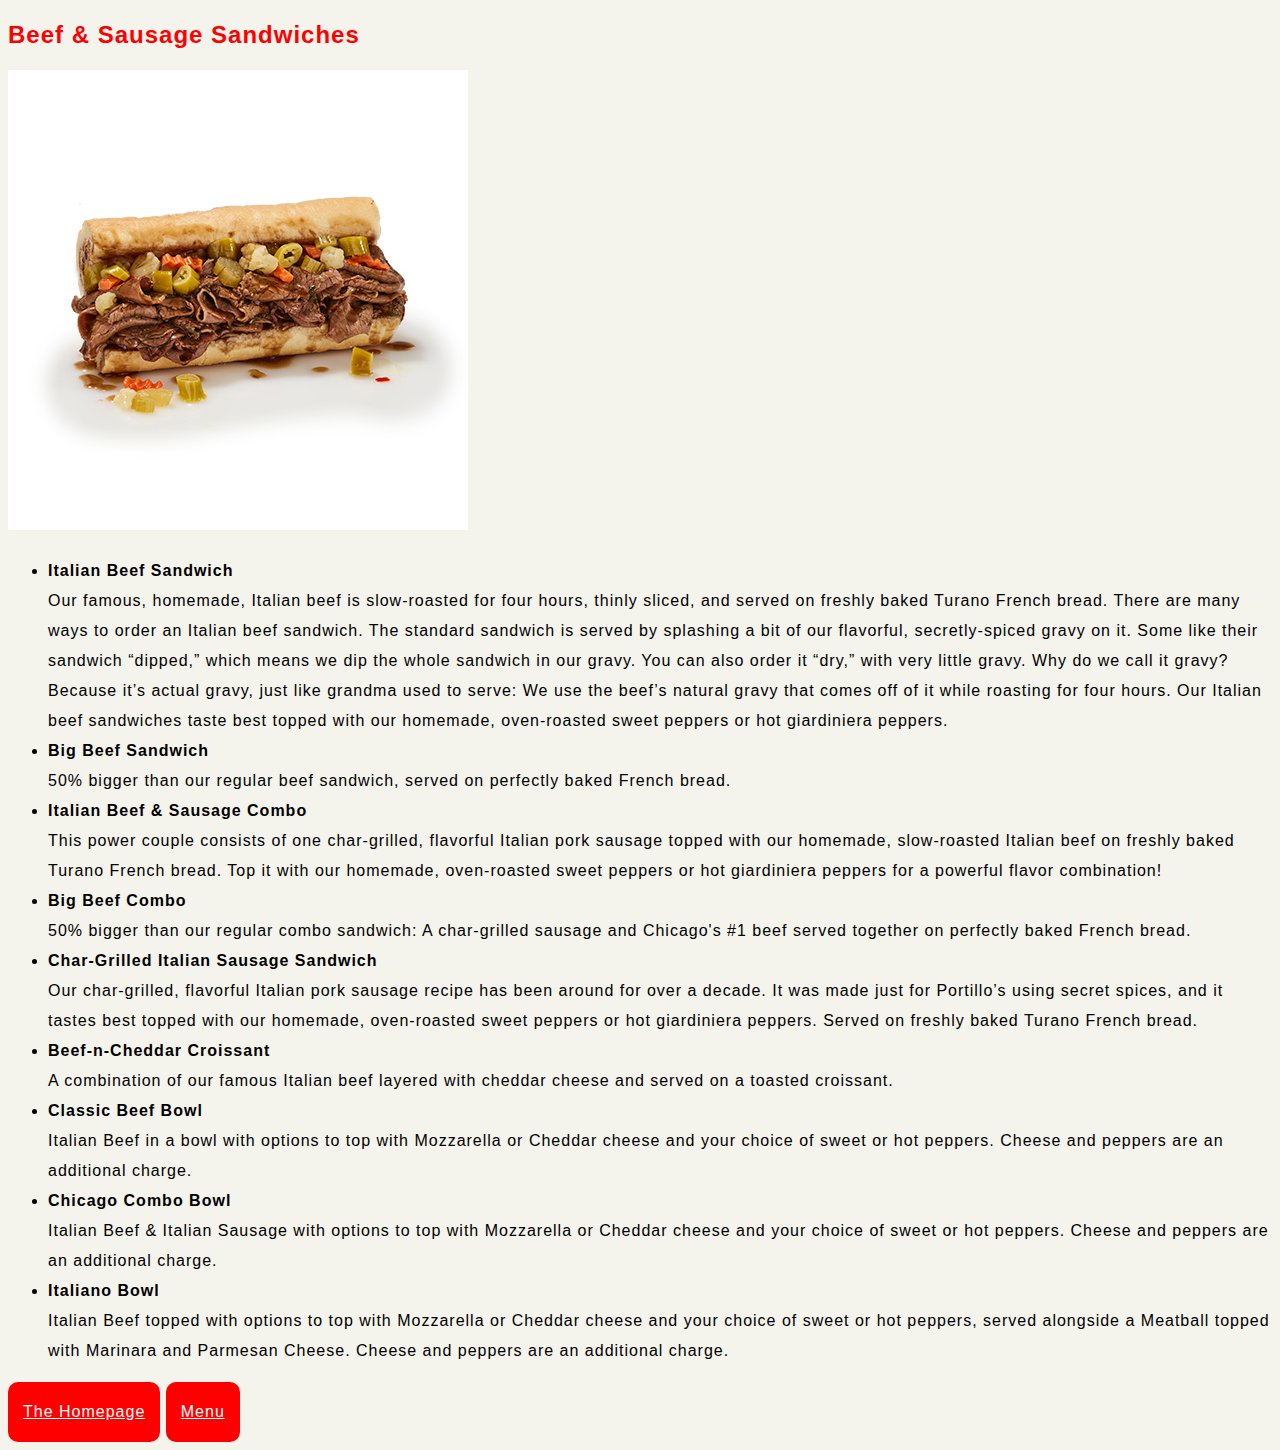
<file: beefsausageSandwiches.html>
<!DOCTYPE html>
<html lang="en">
<head>
    <meta charset="UTF-8">
    <meta name="viewport" content="width=device-width, initial-scale=1.0">
    <title>Beef & Sausage Sandwiches</title>
    <link rel="stylesheet" href="style.css" />

</head>
<body>
    <h2>Beef & Sausage Sandwiches</h2>
    <img src="beefSausage.jpg" alt="beef sandwiches">
    <ul>
        <li><strong>Italian Beef Sandwich</strong><br>Our famous, homemade, Italian beef is slow-roasted for four hours, thinly sliced, and served on freshly baked Turano French bread. There are many ways to order an Italian beef sandwich. The standard sandwich is served by splashing a bit of our flavorful, secretly-spiced gravy on it. Some like their sandwich “dipped,” which means we dip the whole sandwich in our gravy. You can also order it “dry,” with very little gravy. Why do we call it gravy? Because it’s actual gravy, just like grandma used to serve: We use the beef’s natural gravy that comes off of it while roasting for four hours. Our Italian beef sandwiches taste best topped with our homemade, oven-roasted sweet peppers or hot giardiniera peppers.</li>
        <li><strong>Big Beef Sandwich</strong><br>50% bigger than our regular beef sandwich, served on perfectly baked French bread.</li>
        <li><strong>Italian Beef & Sausage Combo</strong><br>This power couple consists of one char-grilled, flavorful Italian pork sausage topped with our homemade, slow-roasted Italian beef on freshly baked Turano French bread. Top it with our homemade, oven-roasted sweet peppers or hot giardiniera peppers for a powerful flavor combination!</li>
        <li><strong>Big Beef Combo</strong><br>50% bigger than our regular combo sandwich: A char-grilled sausage and Chicago's #1 beef served together on perfectly baked French bread.</li>
        <li><strong>Char-Grilled Italian Sausage Sandwich</strong><br>Our char-grilled, flavorful Italian pork sausage recipe has been around for over a decade. It was made just for Portillo’s using secret spices, and it tastes best topped with our homemade, oven-roasted sweet peppers or hot giardiniera peppers. Served on freshly baked Turano French bread.</li>
        <li><strong>Beef-n-Cheddar Croissant</strong><br>A combination of our famous Italian beef layered with cheddar cheese and served on a toasted croissant.</li>
        <li><strong>Classic Beef Bowl</strong><br>Italian Beef in a bowl with options to top with Mozzarella or Cheddar cheese and your choice of sweet or hot peppers. Cheese and peppers are an additional charge.</li>
        <li><strong>Chicago Combo Bowl</strong><br>Italian Beef & Italian Sausage with options to top with Mozzarella or Cheddar cheese and your choice of sweet or hot peppers. Cheese and peppers are an additional charge.</li>
        <li><strong>Italiano Bowl</strong><br>Italian Beef topped with options to top with Mozzarella or Cheddar cheese and your choice of sweet or hot peppers, served alongside a Meatball topped with Marinara and Parmesan Cheese. Cheese and peppers are an additional charge.</li>
    </ul>
    <a href="index.html">The Homepage</a>
    <a href="menu.html">Menu</a>
</body>
</html>
</file>
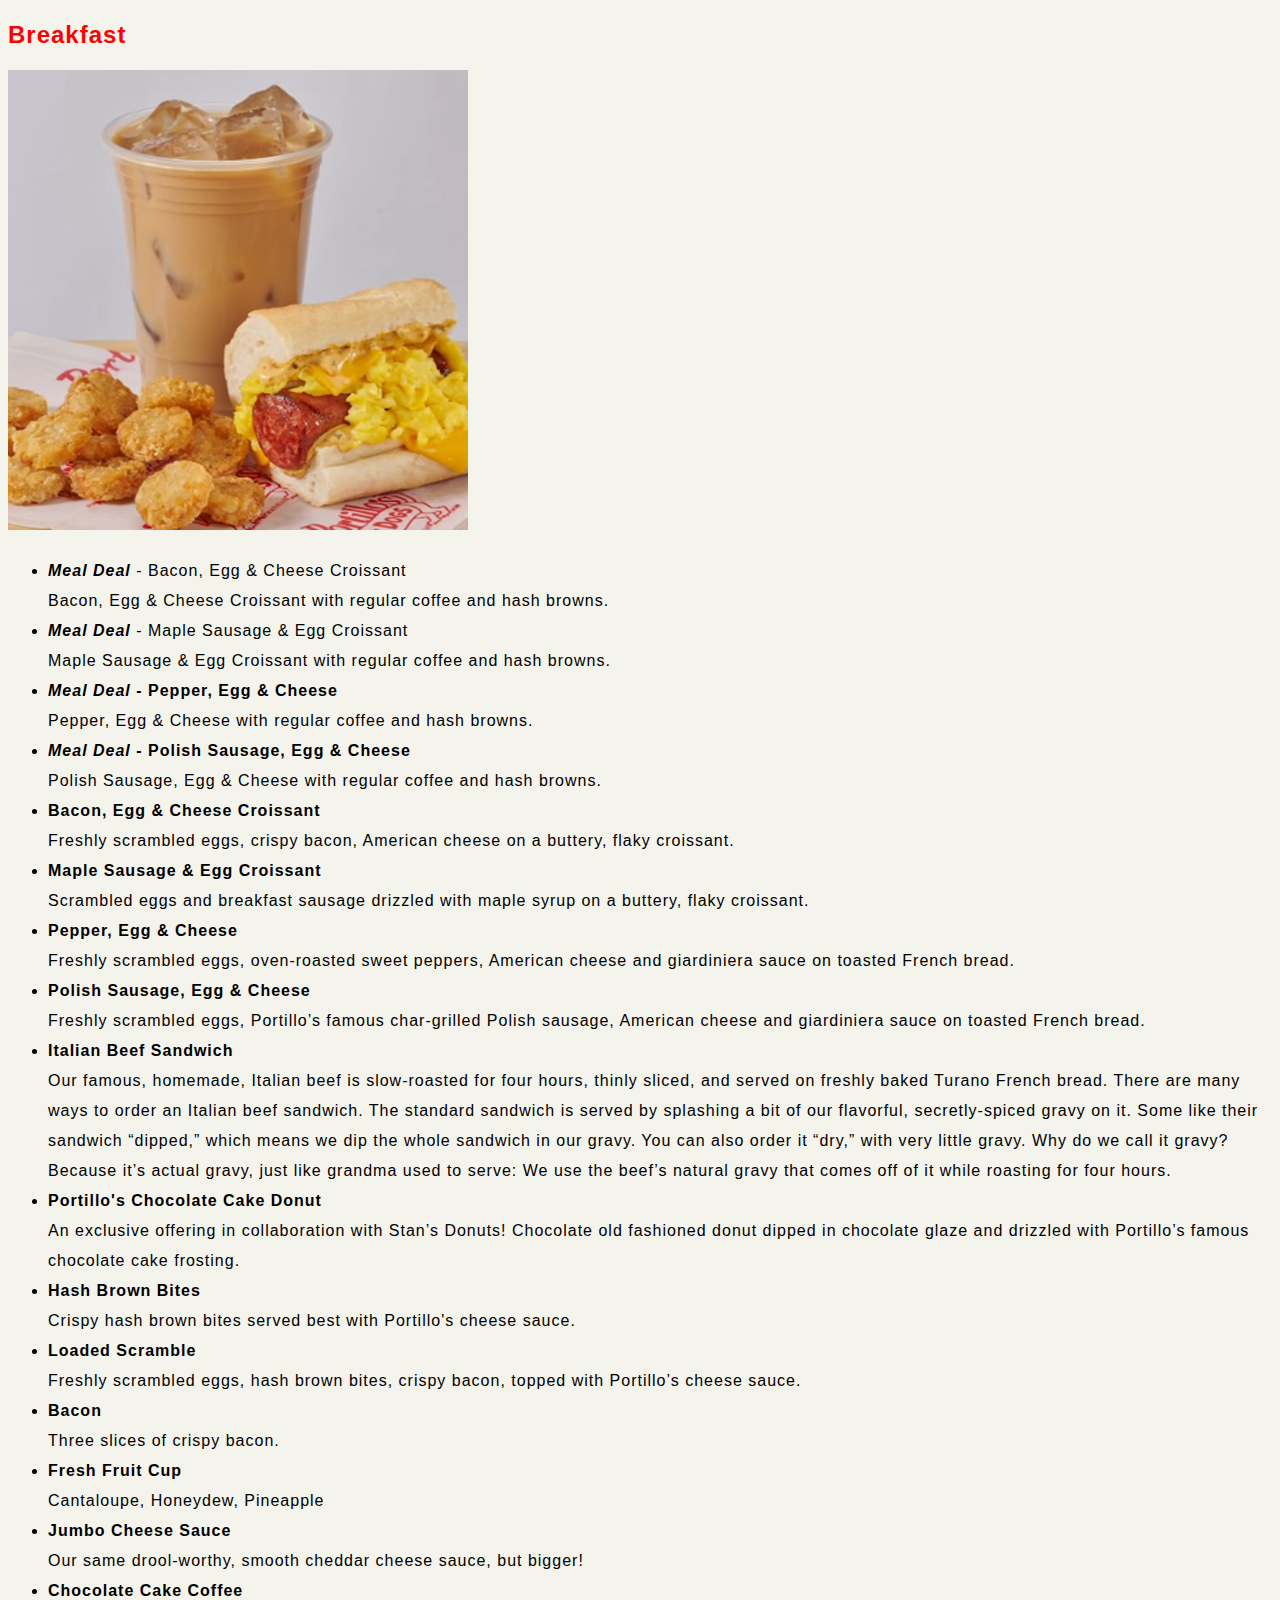
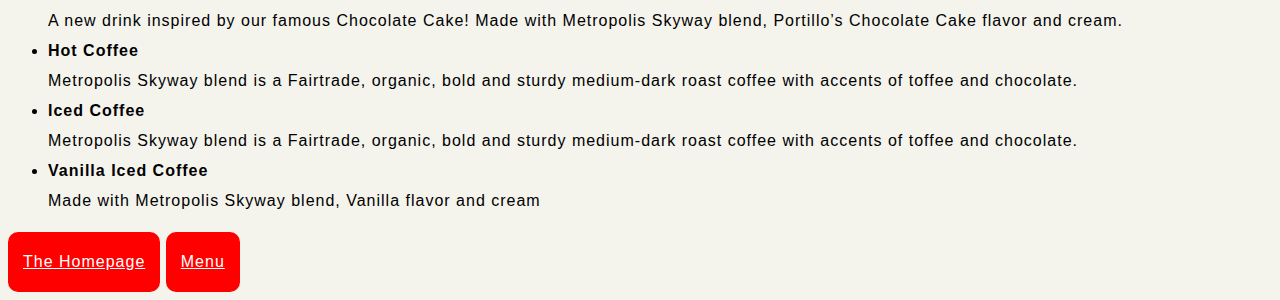
<file: Breakfast.html>
<!DOCTYPE html>
<html lang="en">
<head>
    <meta charset="UTF-8">
    <meta name="viewport" content="width=device-width, initial-scale=1.0">
    <title>Breakfast</title>
    <link rel="stylesheet" href="style.css" />

</head>
<body>
        <h2>Breakfast</h2>
    <img src="BreakfastPort.jpg" class="biggerResize" alt="Breakfast">
    <ul>
        <li><strong><i>Meal Deal</i></strong> - Bacon, Egg & Cheese Croissant</strong><br>Bacon, Egg & Cheese Croissant with regular coffee and hash browns.</li>
        <li><strong><i>Meal Deal</i></strong> - Maple Sausage & Egg Croissant</strong><br>Maple Sausage & Egg Croissant with regular coffee and hash browns.</li>
        <li><strong><i>Meal Deal</i> - Pepper, Egg & Cheese</strong><br>Pepper, Egg & Cheese with regular coffee and hash browns.</li>
        <li><strong><i>Meal Deal</i> - Polish Sausage, Egg & Cheese</strong><br>Polish Sausage, Egg & Cheese with regular coffee and hash browns.</li>
        <li><strong>Bacon, Egg & Cheese Croissant</strong><br>Freshly scrambled eggs, crispy bacon, American cheese on a buttery, flaky croissant.</li>
        <li><strong>Maple Sausage & Egg Croissant</strong><br>Scrambled eggs and breakfast sausage drizzled with maple syrup on a buttery, flaky croissant.</li>
        <li><strong>Pepper, Egg & Cheese</strong><br>Freshly scrambled eggs, oven-roasted sweet peppers, American cheese and giardiniera sauce on toasted French bread.</li>
        <li><strong>Polish Sausage, Egg & Cheese</strong><br>Freshly scrambled eggs, Portillo’s famous char-grilled Polish sausage, American cheese and giardiniera sauce on toasted French bread.</li>
        <li><strong>Italian Beef Sandwich</strong><br>Our famous, homemade, Italian beef is slow-roasted for four hours, thinly sliced, and served on freshly baked Turano French bread. There are many ways to order an Italian beef sandwich. The standard sandwich is served by splashing a bit of our flavorful, secretly-spiced gravy on it. Some like their sandwich “dipped,” which means we dip the whole sandwich in our gravy. You can also order it “dry,” with very little gravy. Why do we call it gravy? Because it’s actual gravy, just like grandma used to serve: We use the beef’s natural gravy that comes off of it while roasting for four hours.</li>
        <li><strong>Portillo's Chocolate Cake Donut</strong><br>An exclusive offering in collaboration with Stan’s Donuts! Chocolate old fashioned donut dipped in chocolate glaze and drizzled with Portillo’s famous chocolate cake frosting.</li>
        <li><strong>Hash Brown Bites</strong><br>Crispy hash brown bites served best with Portillo's cheese sauce.</li>
        <li><strong>Loaded Scramble</strong><br>Freshly scrambled eggs, hash brown bites, crispy bacon, topped with Portillo’s cheese sauce.</li>
        <li><strong>Bacon</strong><br>Three slices of crispy bacon.</li>
        <li><strong>Fresh Fruit Cup</strong><br>Cantaloupe, Honeydew, Pineapple</li>
        <li><strong>Jumbo Cheese Sauce</strong><br>Our same drool-worthy, smooth cheddar cheese sauce, but bigger!</li>
        <li><strong>Chocolate Cake Coffee</strong><br>A new drink inspired by our famous Chocolate Cake! Made with Metropolis Skyway blend, Portillo’s Chocolate Cake flavor and cream.</li>
        <li><strong>Hot Coffee</strong><br>Metropolis Skyway blend is a Fairtrade, organic, bold and sturdy medium-dark roast coffee with accents of toffee and chocolate.</li>
        <li><strong>Iced Coffee</strong><br>Metropolis Skyway blend is a Fairtrade, organic, bold and sturdy medium-dark roast coffee with accents of toffee and chocolate.</li>
        <li><strong>Vanilla Iced Coffee</strong><br>Made with Metropolis Skyway blend, Vanilla flavor and cream</li>
    </ul>
    <a href="index.html">The Homepage</a>
    <a href="menu.html">Menu</a>
</body>
</html>
</file>
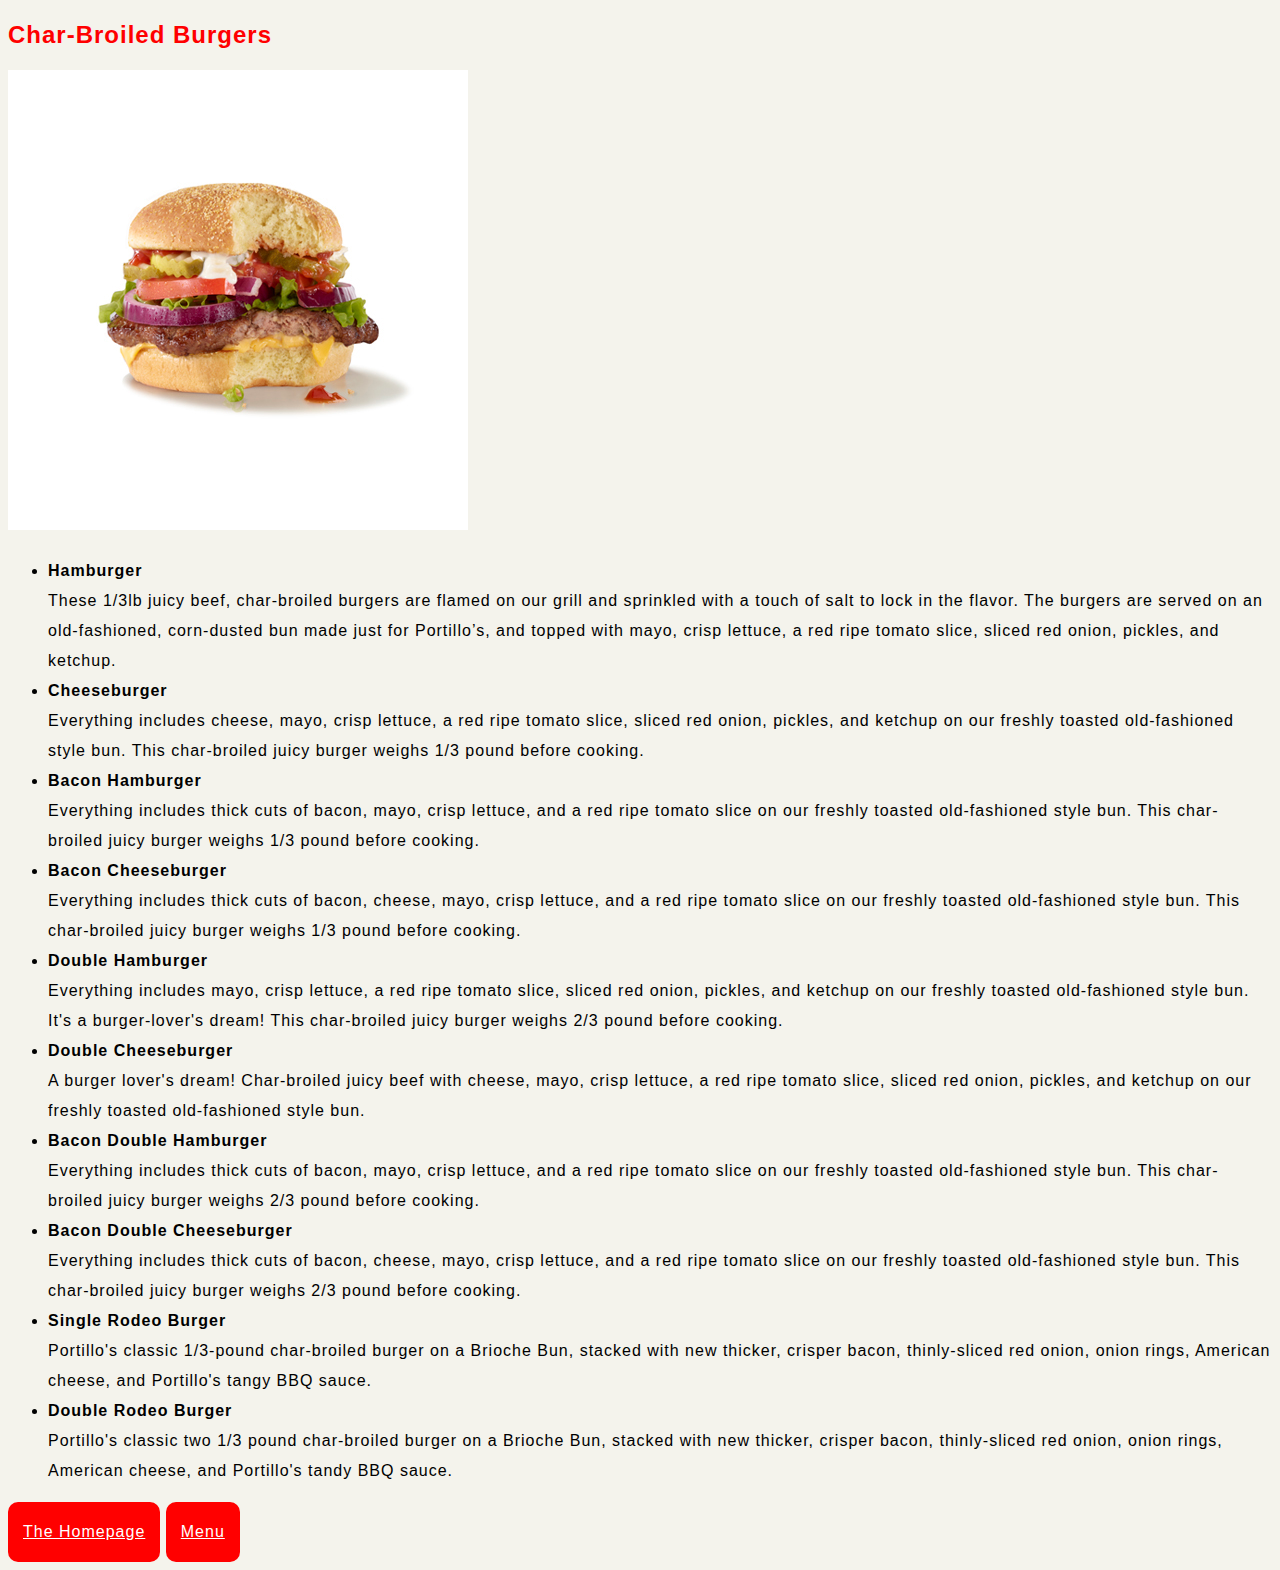
<file: charbroiledBurgers.html>
<!DOCTYPE html>
<html lang="en">
<head>
    <meta charset="UTF-8">
    <meta name="viewport" content="width=device-width, initial-scale=1.0">
    <title>Char-Broiled Burgers</title>
    <link rel="stylesheet" href="style.css" />

</head>
<body>
     <h2>Char-Broiled Burgers</h2>
    <img src="charBurger.jpg" alt="Burger">
    <ul>
        <li><strong>Hamburger</strong><br>These 1/3lb juicy beef, char-broiled burgers are flamed on our grill and sprinkled with a touch of salt to lock in the flavor. The burgers are served on an old-fashioned, corn-dusted bun made just for Portillo’s, and topped with mayo, crisp lettuce, a red ripe tomato slice, sliced red onion, pickles, and ketchup.</li>
        <li><strong>Cheeseburger</strong><br>Everything includes cheese, mayo, crisp lettuce, a red ripe tomato slice, sliced red onion, pickles, and ketchup on our freshly toasted old-fashioned style bun. This char-broiled juicy burger weighs 1/3 pound before cooking.</li>
        <li><strong>Bacon Hamburger</strong><br>Everything includes thick cuts of bacon, mayo, crisp lettuce, and a red ripe tomato slice on our freshly toasted old-fashioned style bun. This char-broiled juicy burger weighs 1/3 pound before cooking.</li>
        <li><strong>Bacon Cheeseburger</strong><br>Everything includes thick cuts of bacon, cheese, mayo, crisp lettuce, and a red ripe tomato slice on our freshly toasted old-fashioned style bun. This char-broiled juicy burger weighs 1/3 pound before cooking.</li>
        <li><strong>Double Hamburger</strong><br>Everything includes mayo, crisp lettuce, a red ripe tomato slice, sliced red onion, pickles, and ketchup on our freshly toasted old-fashioned style bun. It's a burger-lover's dream! This char-broiled juicy burger weighs 2/3 pound before cooking.</li>
        <li><strong>Double Cheeseburger</strong><br>A burger lover's dream! Char-broiled juicy beef with cheese, mayo, crisp lettuce, a red ripe tomato slice, sliced red onion, pickles, and ketchup on our freshly toasted old-fashioned style bun.</li>
        <li><strong>Bacon Double Hamburger</strong><br>Everything includes thick cuts of bacon, mayo, crisp lettuce, and a red ripe tomato slice on our freshly toasted old-fashioned style bun. This char-broiled juicy burger weighs 2/3 pound before cooking.</li>
        <li><strong>Bacon Double Cheeseburger</strong><br>Everything includes thick cuts of bacon, cheese, mayo, crisp lettuce, and a red ripe tomato slice on our freshly toasted old-fashioned style bun. This char-broiled juicy burger weighs 2/3 pound before cooking.</li>
        <li><strong>Single Rodeo Burger</strong><br>Portillo's classic 1/3-pound char-broiled burger on a Brioche Bun, stacked with new thicker, crisper bacon, thinly-sliced red onion, onion rings, American cheese, and Portillo's tangy BBQ sauce.</li>
        <li><strong>Double Rodeo Burger</strong><br>Portillo's classic two 1/3 pound char-broiled burger on a Brioche Bun, stacked with new thicker, crisper bacon, thinly-sliced red onion, onion rings, American cheese, and Portillo's tandy BBQ sauce.</li>
    </ul>
    <a href="index.html">The Homepage</a>
    <a href="menu.html">Menu</a>
</body>
</html>
</file>
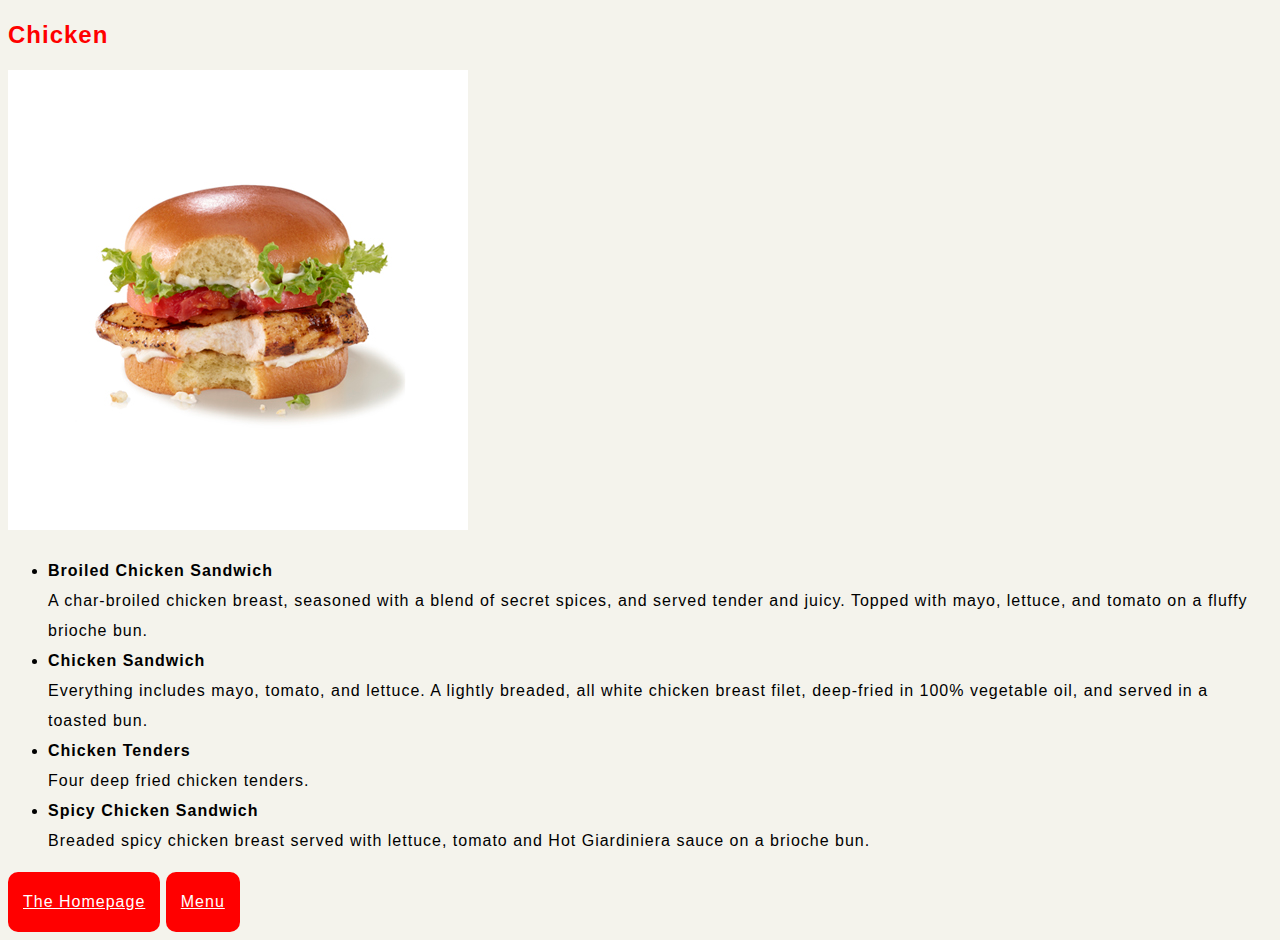
<file: Chicken.html>
<!DOCTYPE html>
<html lang="en">
<head>
    <meta charset="UTF-8">
    <meta name="viewport" content="width=device-width, initial-scale=1.0">
    <title>Chicken</title>
    <link rel="stylesheet" href="style.css" />

</head>
<body>
    <h2>Chicken</h2>
    <img src="chicken.jpg" alt="chicken">
    <ul>
        <li><strong>Broiled Chicken Sandwich</strong><br>A char-broiled chicken breast, seasoned with a blend of secret spices, and served tender and juicy. Topped with mayo, lettuce, and tomato on a fluffy brioche bun.</li>
        <li><strong>Chicken Sandwich</strong><br>Everything includes mayo, tomato, and lettuce. A lightly breaded, all white chicken breast filet, deep-fried in 100% vegetable oil, and served in a toasted bun.</li>
        <li><strong>Chicken Tenders</strong><br>Four deep fried chicken tenders.</li>
        <li><strong>Spicy Chicken Sandwich</strong><br>Breaded spicy chicken breast served with lettuce, tomato and Hot Giardiniera sauce on a brioche bun.</li>
    </ul>
    <a href="index.html">The Homepage</a>
    <a href="menu.html">Menu</a>
</body>
</html>
</file>
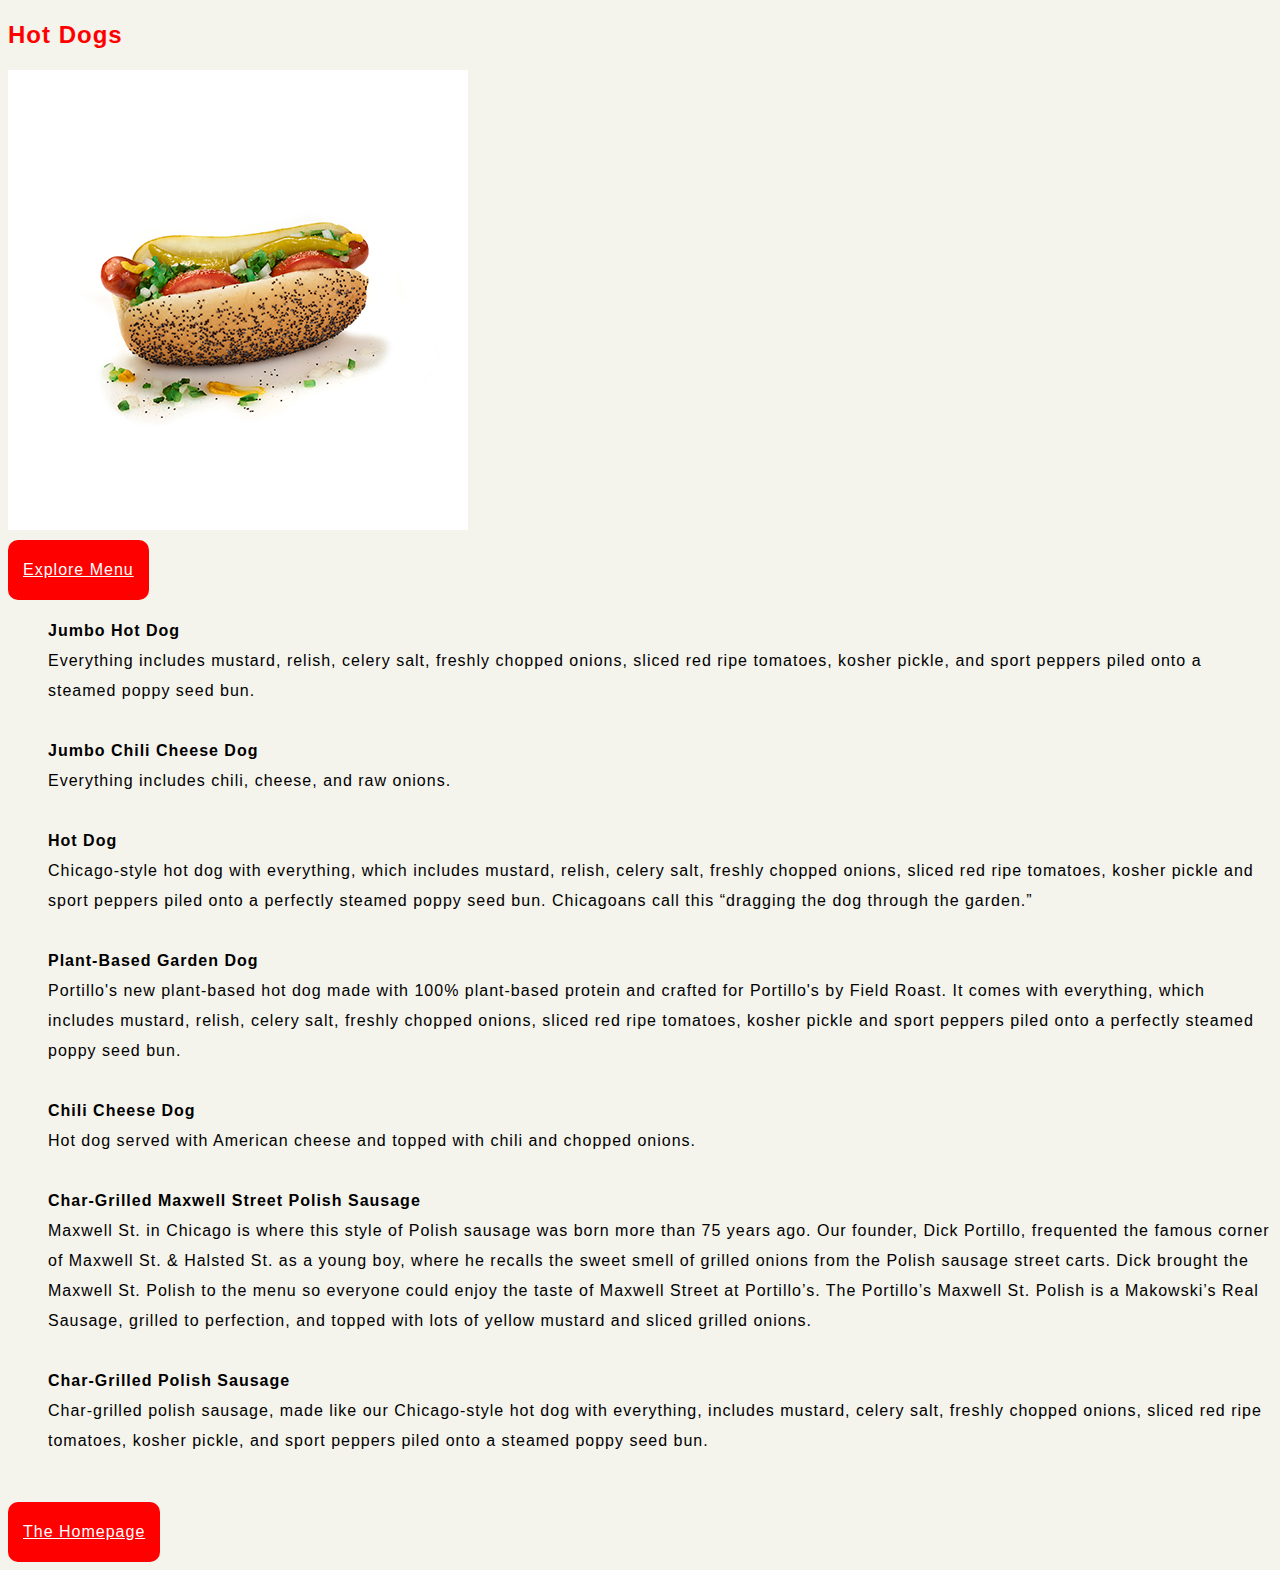
<file: hotdogMenu.html>
<!DOCTYPE html>
<html lang="en">
<head>
    <meta charset="UTF-8">
    <meta name="viewport" content="width=device-width, initial-scale=1.0">
    <title>Hot Dogs</title>
    <link rel="stylesheet" href="style.css" />

</head>
<body>
    <h2>Hot Dogs</h2>
    <img src="hotDog.jpg" alt="hot dog">

    <br>
    <a href="menu.html">Explore Menu</a>

    <ul class="listy">
        <li><strong>Jumbo Hot Dog</strong> <br>Everything includes mustard, relish, celery salt, freshly chopped onions, sliced red ripe tomatoes, kosher pickle, and sport peppers piled onto a steamed poppy seed bun.</li>
        
        <br>
        
        <li><strong>Jumbo Chili Cheese Dog</strong><br>Everything includes chili, cheese, and raw onions.</li>
        
        <br>
        
        <li><strong>Hot Dog</strong><br>Chicago-style hot dog with everything, which includes mustard, relish, celery salt, freshly chopped onions, sliced red ripe tomatoes, kosher pickle and sport peppers piled onto a perfectly steamed poppy seed bun. Chicagoans call this “dragging the dog through the garden.”</li>
        
        <br>

        <li><strong>Plant-Based Garden Dog</strong><br>Portillo's new plant-based hot dog made with 100% plant-based protein and crafted for Portillo's by Field Roast. It comes with everything, which includes mustard, relish, celery salt, freshly chopped onions, sliced red ripe tomatoes, kosher pickle and sport peppers piled onto a perfectly steamed poppy seed bun.</li>
        
        <br>
        
        <li><strong>Chili Cheese Dog</strong><br>Hot dog served with American cheese and topped with chili and chopped onions.</li>
        
        <br>
        
        <li><strong>Char-Grilled Maxwell Street Polish Sausage</strong><br>Maxwell St. in Chicago is where this style of Polish sausage was born more than 75 years ago. Our founder, Dick Portillo, frequented the famous corner of Maxwell St. & Halsted St. as a young boy, where he recalls the sweet smell of grilled onions from the Polish sausage street carts. Dick brought the Maxwell St. Polish to the menu so everyone could enjoy the taste of Maxwell Street at Portillo’s. The Portillo’s Maxwell St. Polish is a Makowski’s Real Sausage, grilled to perfection, and topped with lots of yellow mustard and sliced grilled onions.</li>
        
        <br>
        
        <li><strong>Char-Grilled Polish Sausage</strong><br>Char-grilled polish sausage, made like our Chicago-style hot dog with everything, includes mustard, celery salt, freshly chopped onions, sliced red ripe tomatoes, kosher pickle, and sport peppers piled onto a steamed poppy seed bun.</li>
        
        <br>
    
    </ul>
    <a href="index.html">The Homepage</a>

</body>
</html>
</file>
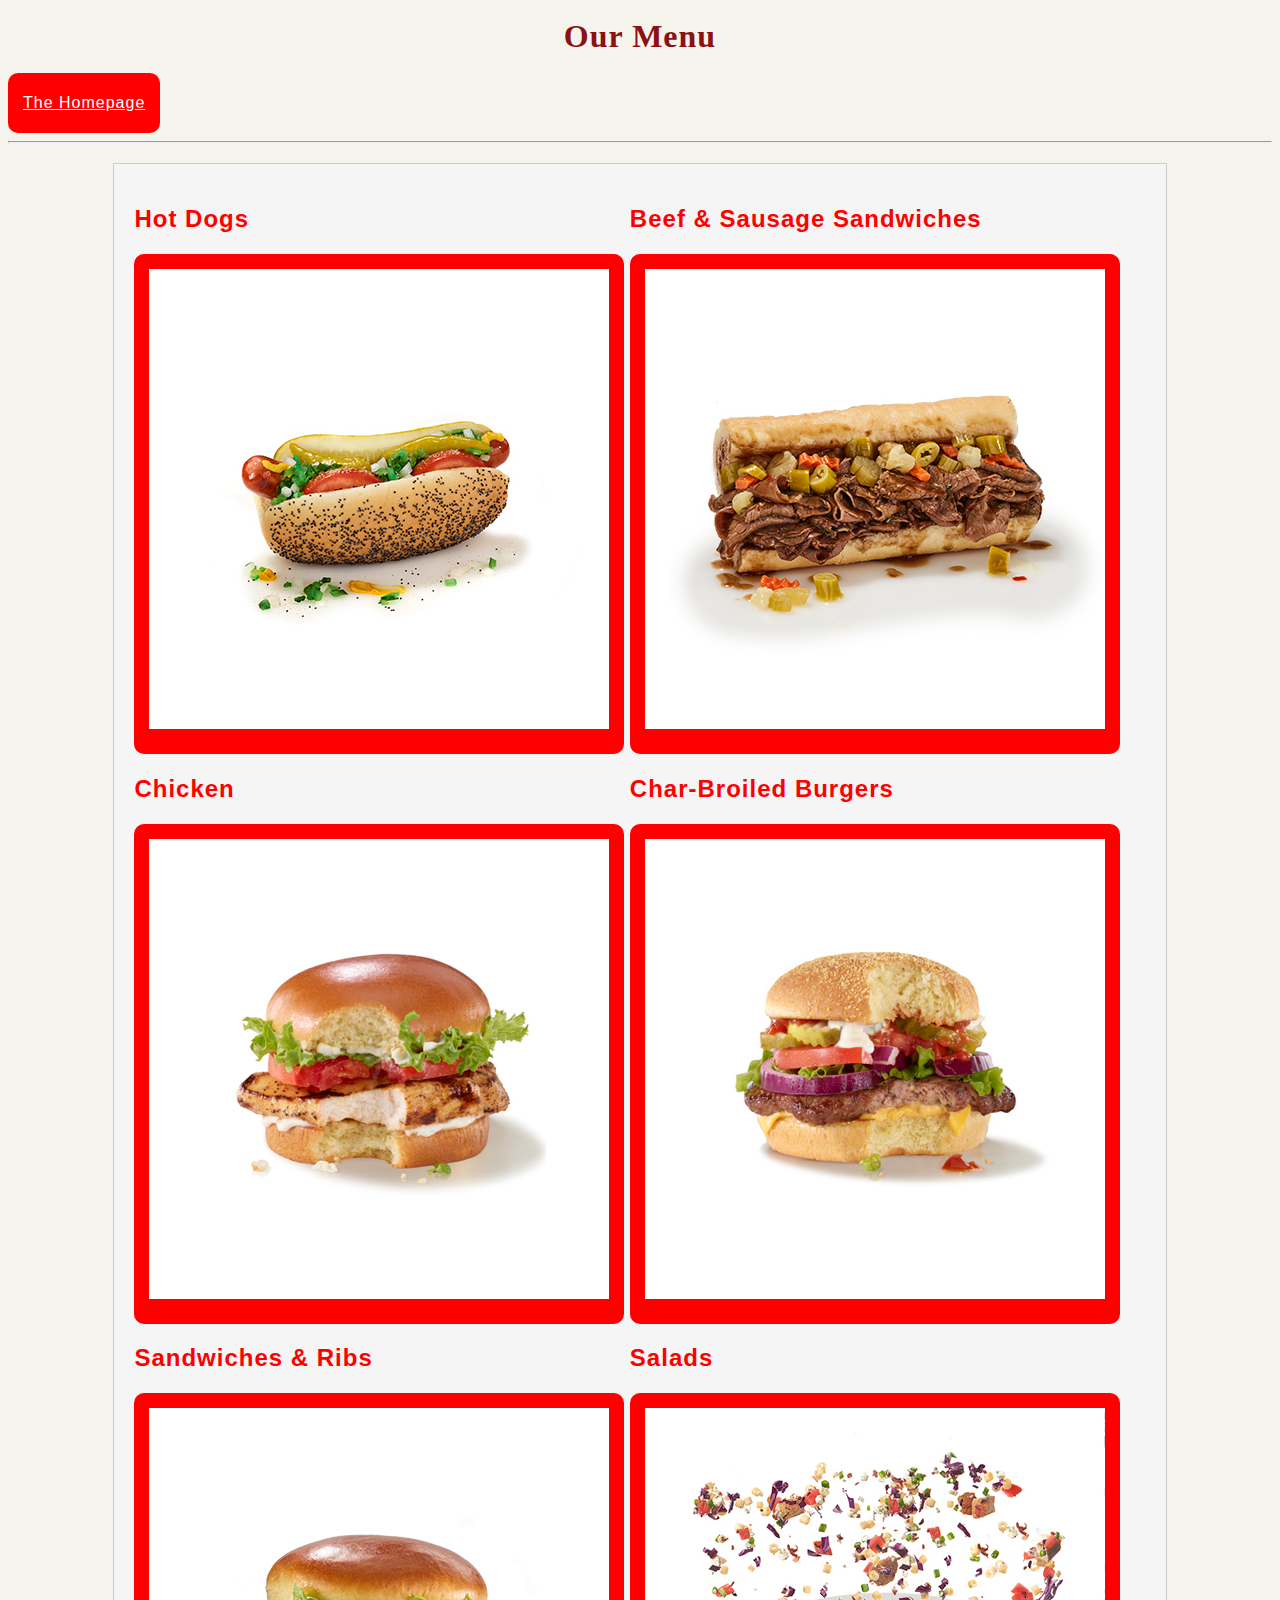
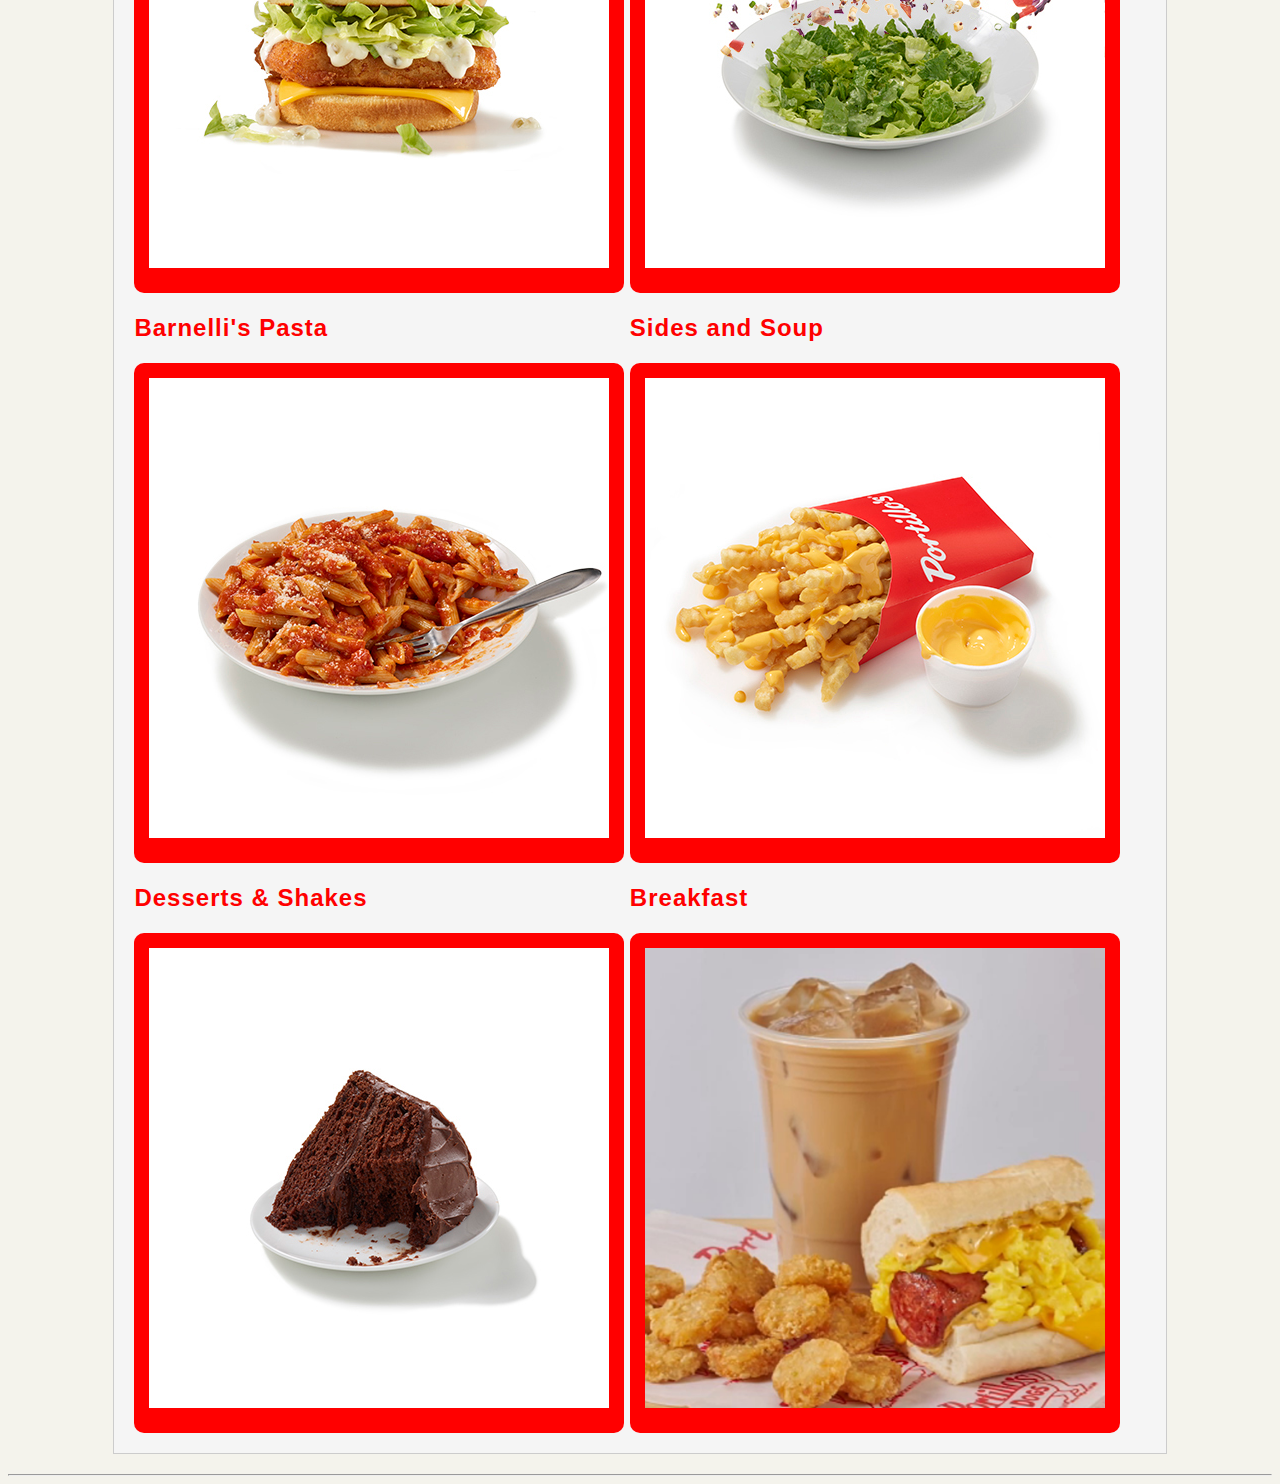
<file: menu.html>
<!DOCTYPE html>
<html lang="en">
<head>
    <meta charset="UTF-8">
    <meta name="viewport" content="width=device-width, initial-scale=1.0">
    <title>Menu</title>
    <link rel="stylesheet" href="style.css" />
</head>
<body>
    <h1>Our Menu</h1>
    <a href="index.html">The Homepage</a>
    <hr>

        <div class="parent sidebySide">

    <div class="child sidebySide">
    <h2>Hot Dogs</h2>
    <a href="hotdogMenu.html"><img src="hotDog.jpg" alt="hot dog menu"></a>
    </div>

    <div class="child sidebySide">
    <h2>Beef & Sausage Sandwiches</h2>
    <a href="beefsausageSandwiches.html"><img src="beefSausage.jpg" alt="beef sandwiches"></a>
    </div>

    <div class="child sidebySide">
    <h2>Chicken</h2>
    <a href="Chicken.html"><img src="chicken.jpg" alt="chicken"></a>
    </div>

    <div class="child sidebySide">
    <h2>Char-Broiled Burgers</h2>
    <a href="charbroiledBurgers.html"><img src="charBurger.jpg" alt="Burger"></a>
    </div>

    <div class="child sidebySide">
    <h2>Sandwiches & Ribs</h2>
    <a href="sandwichesRibs.html"><img src="sandwhich.jpg" alt="sandwich"></a>
    </div>

    <div class="child sidebySide">
    <h2>Salads</h2>
    <a href="salads.html"><img src="Salad.jpg" alt="salad"></a>
    </div>
    
    <div class="child sidebySide">
    <h2>Barnelli's Pasta</h2>
    <a href="Pasta.html"><img src="Pasta.jpg" alt="pasta"></a>
    </div>

    <div class="child sidebySide">
    <h2>Sides and Soup</h2>
    <a href="sidesandSoup.html"><img src="sidesSoup.jpg" alt="Sides"></a>
    </div>

    <div class="child sidebySide">
    <h2>Desserts & Shakes</h2>
    <a href="shakesandDesserts.html"><img src="Cake.jpg" alt="Desserts"></a>
    </div>

    <div class="child sidebySide">
    <h2>Breakfast</h2>
    <a href="Breakfast.html"><img src="BreakfastPort.jpg" class="biggerResize" alt="Breakfast"></a>
    </div>
        </div>

    <hr>

    
</body>
</html>
</file>
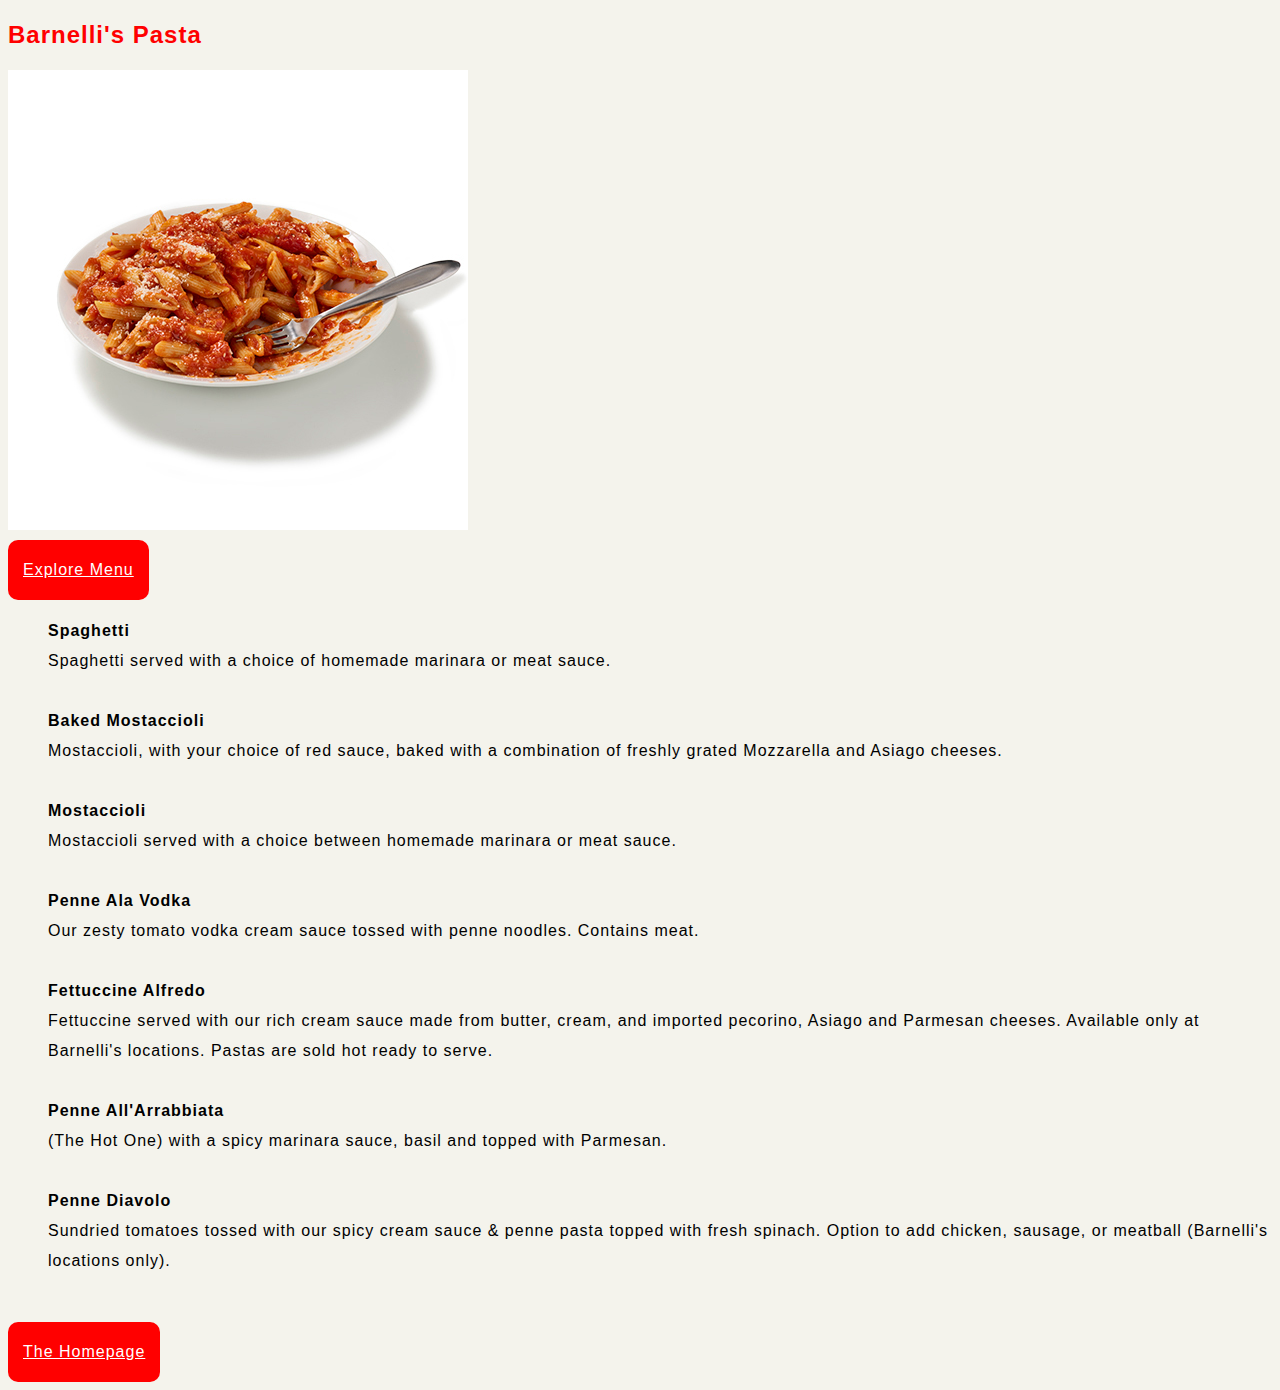
<file: Pasta.html>
<!DOCTYPE html>
<html lang="en">
<head>
    <meta charset="UTF-8">
    <meta name="viewport" content="width=device-width, initial-scale=1.0">
    <title>Pasta</title>
    <link rel="stylesheet" href="style.css" />

</head>
<body>
        <h2>Barnelli's Pasta</h2>
    <img src="Pasta.jpg" alt="pasta">

    <br>
    <a href="menu.html">Explore Menu</a>

    <ul class="listy">
        
        <li><strong>Spaghetti</strong><br>Spaghetti served with a choice of homemade marinara or meat sauce.</li>
        
        <br>
        
        <li><strong>Baked Mostaccioli</strong><br>Mostaccioli, with your choice of red sauce, baked with a combination of freshly grated Mozzarella and Asiago cheeses.</li>
        
        <br>
        
        <li><strong>Mostaccioli</strong><br>Mostaccioli served with a choice between homemade marinara or meat sauce.</li>
        
        <br>
        
        <li><strong>Penne Ala Vodka</strong><br>Our zesty tomato vodka cream sauce tossed with penne noodles. Contains meat.</li>
        
        <br>
        
        <li><strong>Fettuccine Alfredo</strong><br>Fettuccine served with our rich cream sauce made from butter, cream, and imported pecorino, Asiago and Parmesan cheeses. Available only at Barnelli's locations. Pastas are sold hot ready to serve.</li>
        
        <br>
        
        <li><strong>Penne All'Arrabbiata</strong><br>(The Hot One) with a spicy marinara sauce, basil and topped with Parmesan.</li>
        
        <br>
        
        <li><strong>Penne Diavolo</strong><br>Sundried tomatoes tossed with our spicy cream sauce & penne pasta topped with fresh spinach. Option to add chicken, sausage, or meatball (Barnelli's locations only).</li>
        
        <br>
    </ul>
    
    <a href="index.html">The Homepage</a>
    
</body>
</html>
</file>
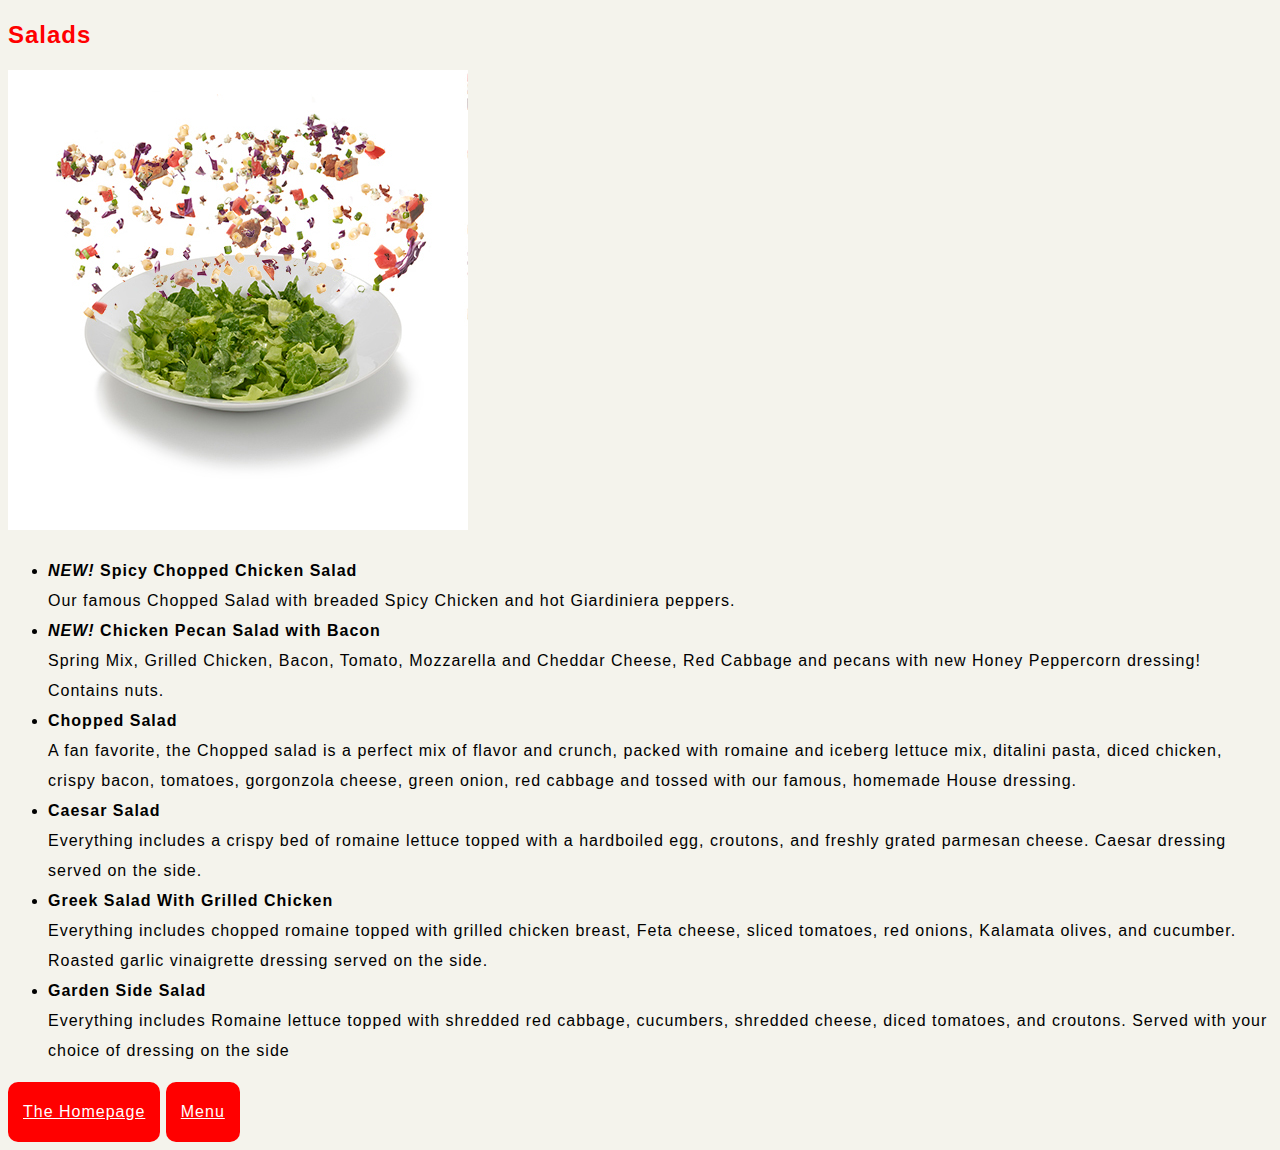
<file: salads.html>
<!DOCTYPE html>
<html lang="en">
<head>
    <meta charset="UTF-8">
    <meta name="viewport" content="width=device-width, initial-scale=1.0">
    <title>Salads</title>
    <link rel="stylesheet" href="style.css" />

</head>
<body>
        <h2>Salads</h2>
    <img src="Salad.jpg" alt="salad">
    <ul>
        <li><strong><i>NEW!</i> Spicy Chopped Chicken Salad</strong><br>Our famous Chopped Salad with breaded Spicy Chicken and hot Giardiniera peppers.</li>
        <li><strong><i>NEW!</i> Chicken Pecan Salad with Bacon</strong><br>Spring Mix, Grilled Chicken, Bacon, Tomato, Mozzarella and Cheddar Cheese, Red Cabbage and pecans with new Honey Peppercorn dressing! Contains nuts.</li>
        <li><strong>Chopped Salad</strong><br>A fan favorite, the Chopped salad is a perfect mix of flavor and crunch, packed with romaine and iceberg lettuce mix, ditalini pasta, diced chicken, crispy bacon, tomatoes, gorgonzola cheese, green onion, red cabbage and tossed with our famous, homemade House dressing.</li>
        <li><strong>Caesar Salad</strong><br>Everything includes a crispy bed of romaine lettuce topped with a hardboiled egg, croutons, and freshly grated parmesan cheese. Caesar dressing served on the side.</li>
        <li><strong>Greek Salad With Grilled Chicken</strong><br>Everything includes chopped romaine topped with grilled chicken breast, Feta cheese, sliced tomatoes, red onions, Kalamata olives, and cucumber. Roasted garlic vinaigrette dressing served on the side.</li>
        <li><strong>Garden Side Salad</strong><br>Everything includes Romaine lettuce topped with shredded red cabbage, cucumbers, shredded cheese, diced tomatoes, and croutons. Served with your choice of dressing on the side</li>
    </ul>
    <a href="index.html">The Homepage</a>
    <a href="menu.html">Menu</a>
</body>
</html>
</file>
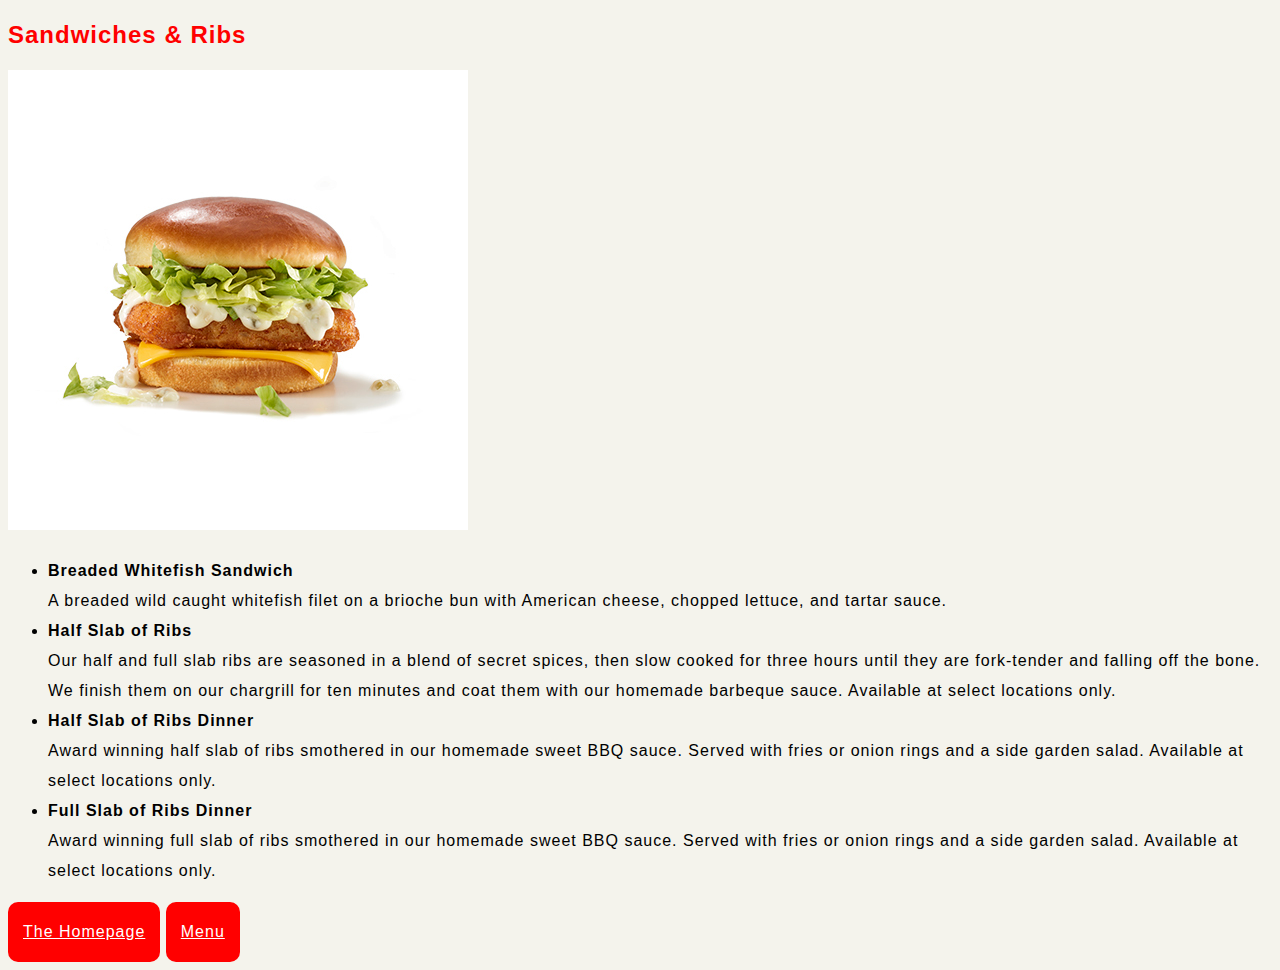
<file: sandwichesRibs.html>
<!DOCTYPE html>
<html lang="en">
<head>
    <meta charset="UTF-8">
    <meta name="viewport" content="width=device-width, initial-scale=1.0">
    <title>Sandwiches & Ribs</title>
    <link rel="stylesheet" href="style.css" />

</head>
<body>
      <h2>Sandwiches & Ribs</h2>
    <img src="sandwhich.jpg" alt="sandwich">
    <ul>
        <li><strong>Breaded Whitefish Sandwich</strong><br>A breaded wild caught whitefish filet on a brioche bun with American cheese, chopped lettuce, and tartar sauce.</li>
        <li><strong>Half Slab of Ribs</strong><br>Our half and full slab ribs are seasoned in a blend of secret spices, then slow cooked for three hours until they are fork-tender and falling off the bone. We finish them on our chargrill for ten minutes and coat them with our homemade barbeque sauce. Available at select locations only.</li>
        <li><strong>Half Slab of Ribs Dinner</strong><br>Award winning half slab of ribs smothered in our homemade sweet BBQ sauce. Served with fries or onion rings and a side garden salad. Available at select locations only.​</li>
        <li><strong>Full Slab of Ribs Dinner</strong><br>Award winning full slab of ribs smothered in our homemade sweet BBQ sauce. Served with fries or onion rings and a side garden salad. Available at select locations only.​</li>
    </ul>
    <a href="index.html">The Homepage</a>
    <a href="menu.html">Menu</a>
</body>
</html>
</file>
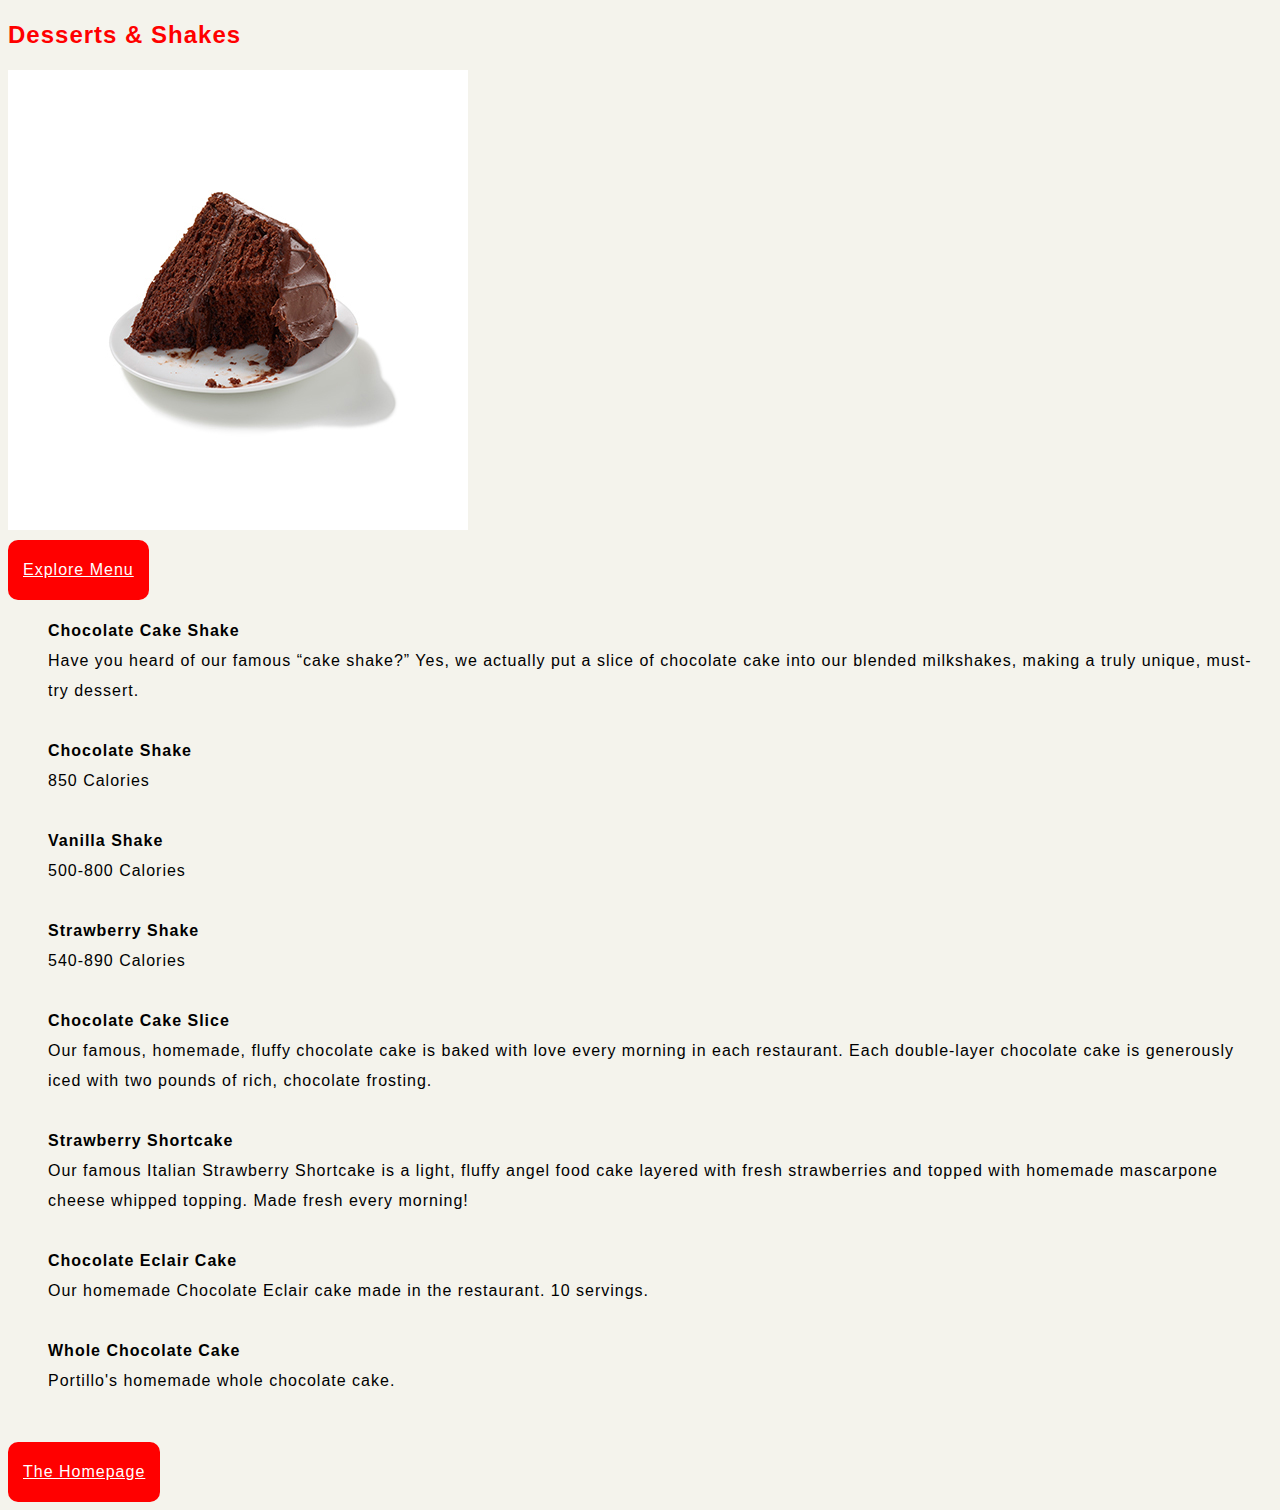
<file: shakesandDesserts.html>
<!DOCTYPE html>
<html lang="en">
<head>
    <meta charset="UTF-8">
    <meta name="viewport" content="width=device-width, initial-scale=1.0">
    <title>Desserts & Shakes</title>
    <link rel="stylesheet" href="style.css" />

</head>
<body>
        <h2>Desserts & Shakes</h2>
    <img src="Cake.jpg" alt="Desserts">

    <br>
    <a href="menu.html">Explore Menu</a>

    <ul class="listy">
        
        <li><strong>Chocolate Cake Shake</strong><br>Have you heard of our famous “cake shake?” Yes, we actually put a slice of chocolate cake into our blended milkshakes, making a truly unique, must-try dessert.</li>
        
        <br>
        
        <li><strong>Chocolate Shake</strong><br>850 Calories</li>
        
        <br>
        
        <li><strong>Vanilla Shake</strong><br>500-800 Calories</li>
        
        <br>
        
        <li><strong>Strawberry Shake</strong><br>540-890 Calories</li>
        
        <br>
        
        <li><strong>Chocolate Cake Slice</strong><br>Our famous, homemade, fluffy chocolate cake is baked with love every morning in each restaurant. Each double-layer chocolate cake is generously iced with two pounds of rich, chocolate frosting.</li>
        
        <br>
        
        <li><strong>Strawberry Shortcake</strong><br>Our famous Italian Strawberry Shortcake is a light, fluffy angel food cake layered with fresh strawberries and topped with homemade mascarpone cheese whipped topping. Made fresh every morning!</li>
        
        <br>
        
        <li><strong>Chocolate Eclair Cake</strong><br>Our homemade Chocolate Eclair cake made in the restaurant. 10 servings.</li>
        
        <br>
        
        <li><strong>Whole Chocolate Cake</strong><br>Portillo's homemade whole chocolate cake.</li>
        
        <br>
    </ul>
   
    <a href="index.html">The Homepage</a>
    
</body>
</html>
</file>
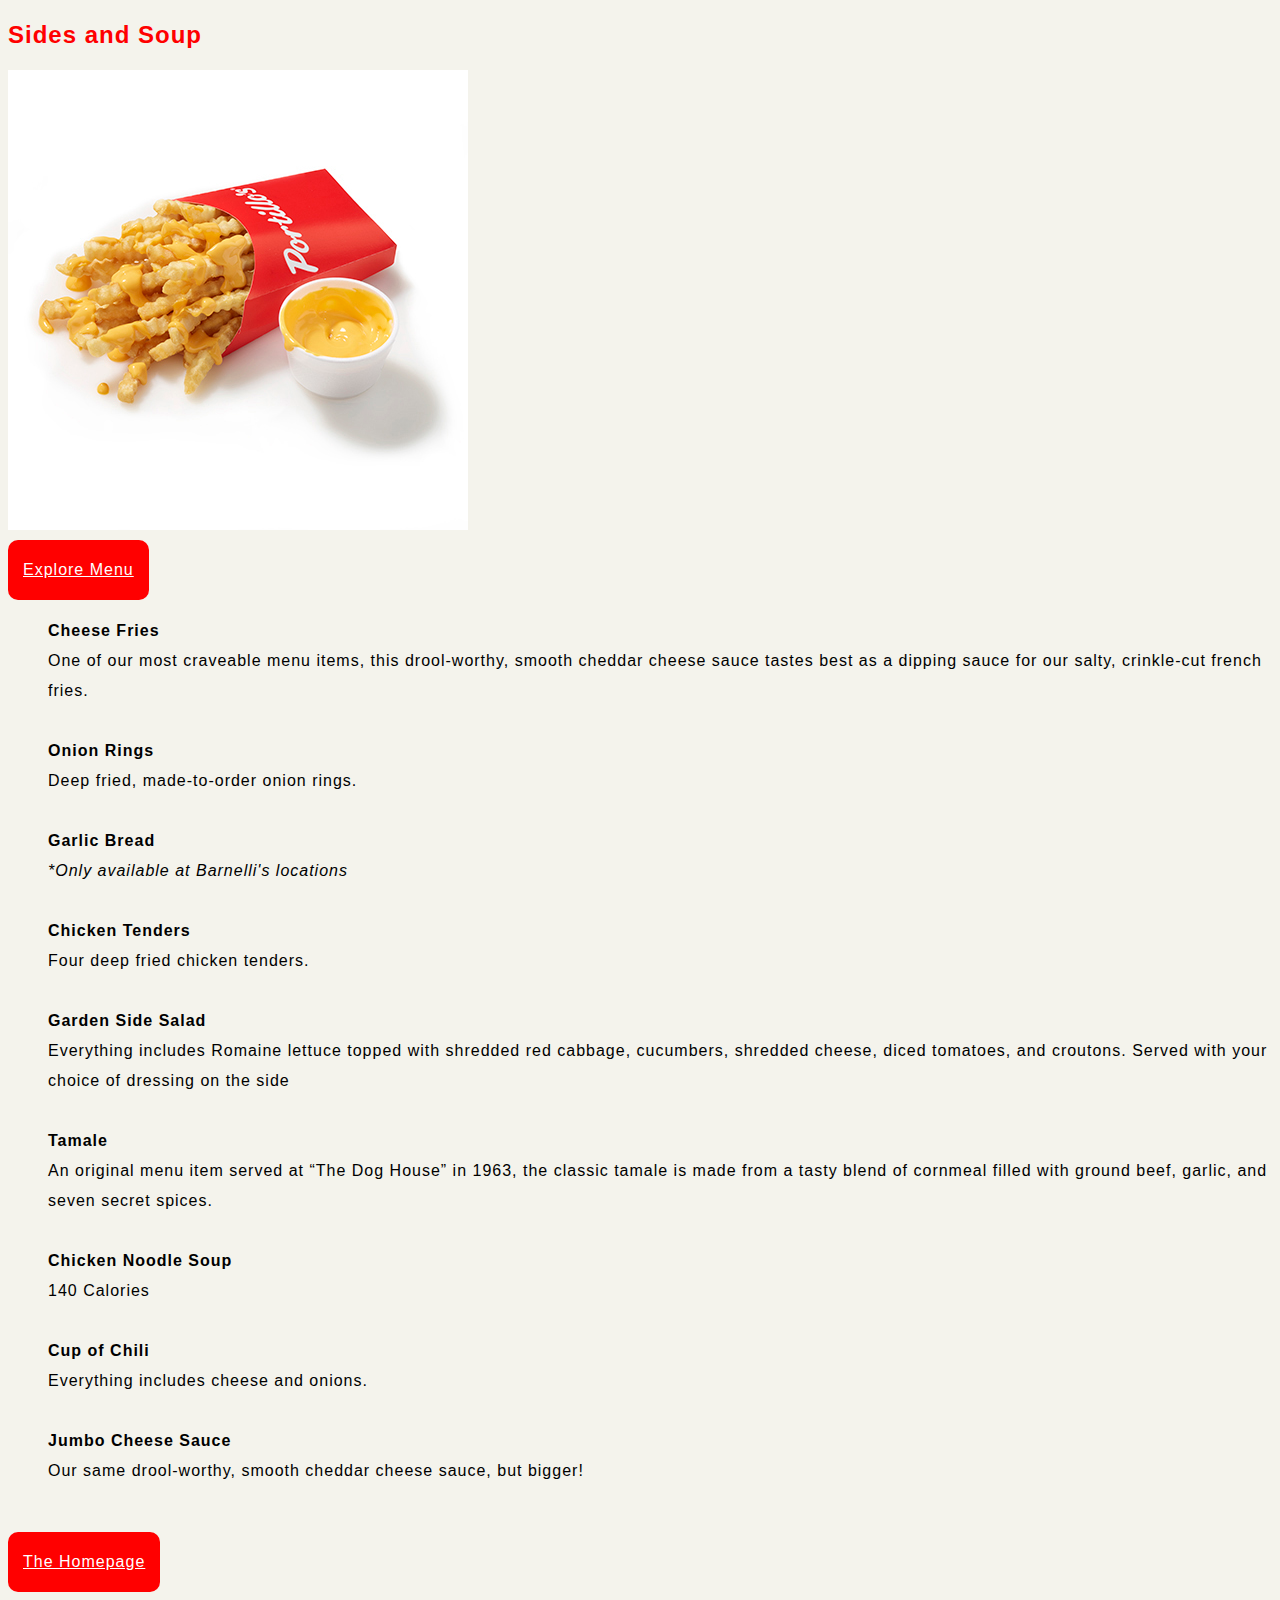
<file: sidesandSoup.html>
<!DOCTYPE html>
<html lang="en">
<head>
    <meta charset="UTF-8">
    <meta name="viewport" content="width=device-width, initial-scale=1.0">
    <title>Sides and Soup</title>
    <link rel="stylesheet" href="style.css" />

</head>
<body>
        <h2>Sides and Soup</h2>
    <img src="sidesSoup.jpg" alt="Sides">

    <br>
    <a href="menu.html">Explore Menu</a>

    <ul class="listy">
        
        <li><strong>Cheese Fries</strong><br>One of our most craveable menu items, this drool-worthy, smooth cheddar cheese sauce tastes best as a dipping sauce for our salty, crinkle-cut french fries.</li>
        
        <br>
        
        <li><strong>Onion Rings</strong><br>Deep fried, made-to-order onion rings.</li>
        
        <br>
        
        <li><strong>Garlic Bread</strong><br><i>*Only available at Barnelli's locations</i></li>
        
        <br>
        
        <li><strong>Chicken Tenders</strong><br>Four deep fried chicken tenders.</li>
        
        <br>
        
        <li><strong>Garden Side Salad</strong><br>Everything includes Romaine lettuce topped with shredded red cabbage, cucumbers, shredded cheese, diced tomatoes, and croutons. Served with your choice of dressing on the side</li>
        
        <br>
        
        <li><strong>Tamale</strong><br>An original menu item served at “The Dog House” in 1963, the classic tamale is made from a tasty blend of cornmeal filled with ground beef, garlic, and seven secret spices.</li>
        
        <br>
        
        <li><strong>Chicken Noodle Soup</strong><br>140 Calories</li>
        
        <br>
        
        <li><strong>Cup of Chili</strong><br>Everything includes cheese and onions.</li>
        
        <br>
        
        <li><strong>Jumbo Cheese Sauce</strong><br>Our same drool-worthy, smooth cheddar cheese sauce, but bigger!</li>
        
        <br>
    </ul>
    
    <a href="index.html">The Homepage</a>
    
</body>
</html>
</file>
<file: style.css>
h1{
    color:#8c1114;
    text-align: center;
    font-family: serif;
} 
h2,h3{
    color:rgb(255, 0, 0)
}

.x{

    width: 400px;
    display: block;
    margin: 0 auto;
}

.biggerResize{
    width: 460px;
}

a:link, a:visited {
    background-color: red;
    color: white;
    padding: 15px 15px;
    text-align: center;
    display: inline-block;
    border-radius: 10px;
}

body {
    font-family: sans-serif;
    display: block;
    margin: 8px;
    background: #F4F3EC;
    letter-spacing: 1px;
    line-height:30px;
    
}

.parent.sidebySide{
    width: 80%;
    margin: 20px auto;
    padding: 20px;
    border: 1px solid #ccc;
    background:whitesmoke;

}

.child.sidebySide{
    display: inline-block;
}

.listy {
    list-style-type:none;

}
::selection{
    background:#3197fc;
    text-shadow: none;
}
</file>
